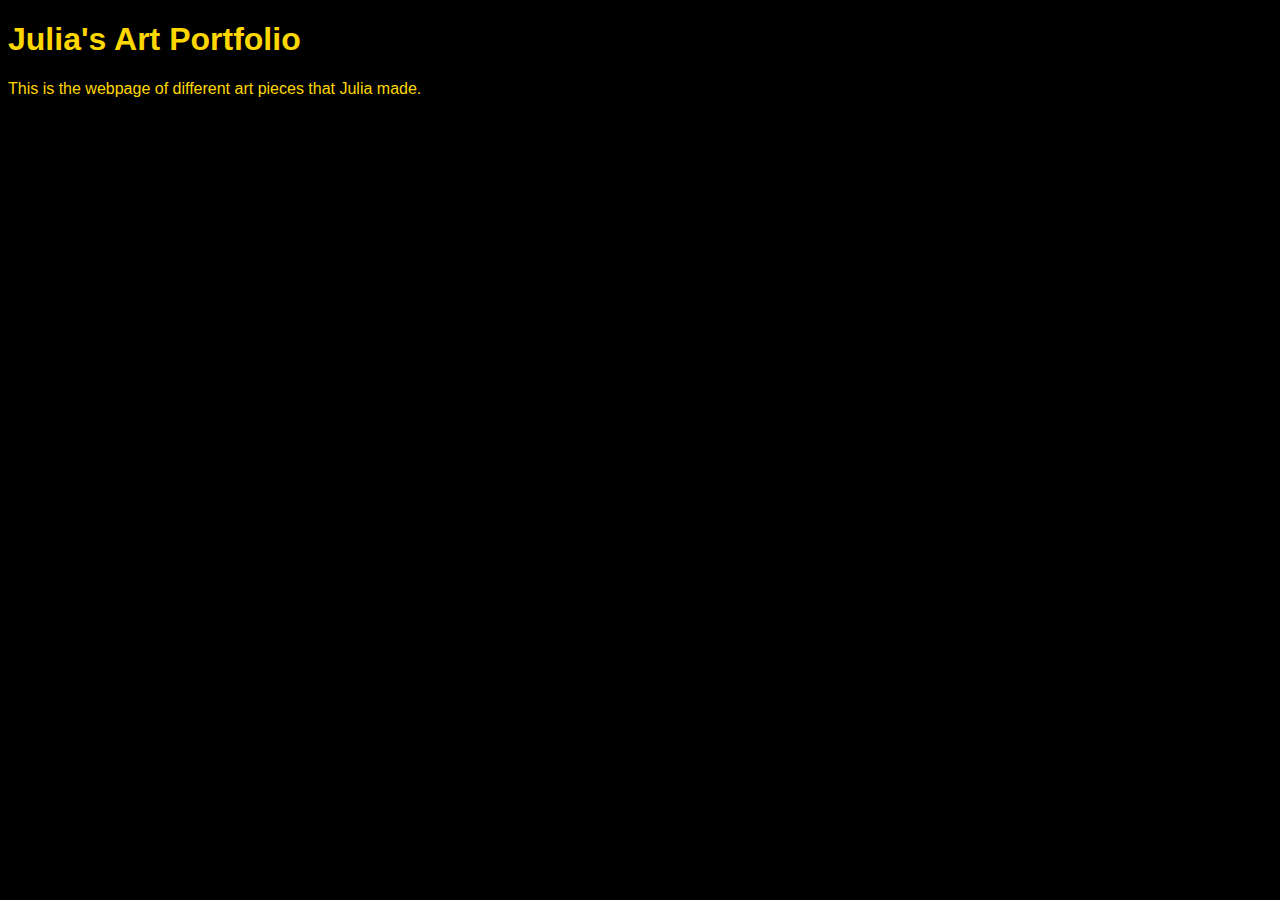
<file: unit_1/index.html>
<!DOCTYPE html> 
<html>
	<head>
		<title>Julia's Art Portfolio</title>
		<link rel="stylesheet" type="text/css" href="css/style.css">
	</head>
	<body>
		<h1>Julia's Art Portfolio</h1>
		<p>This is the webpage of different art pieces that Julia made.</p>
	</body>
</html>
</file>
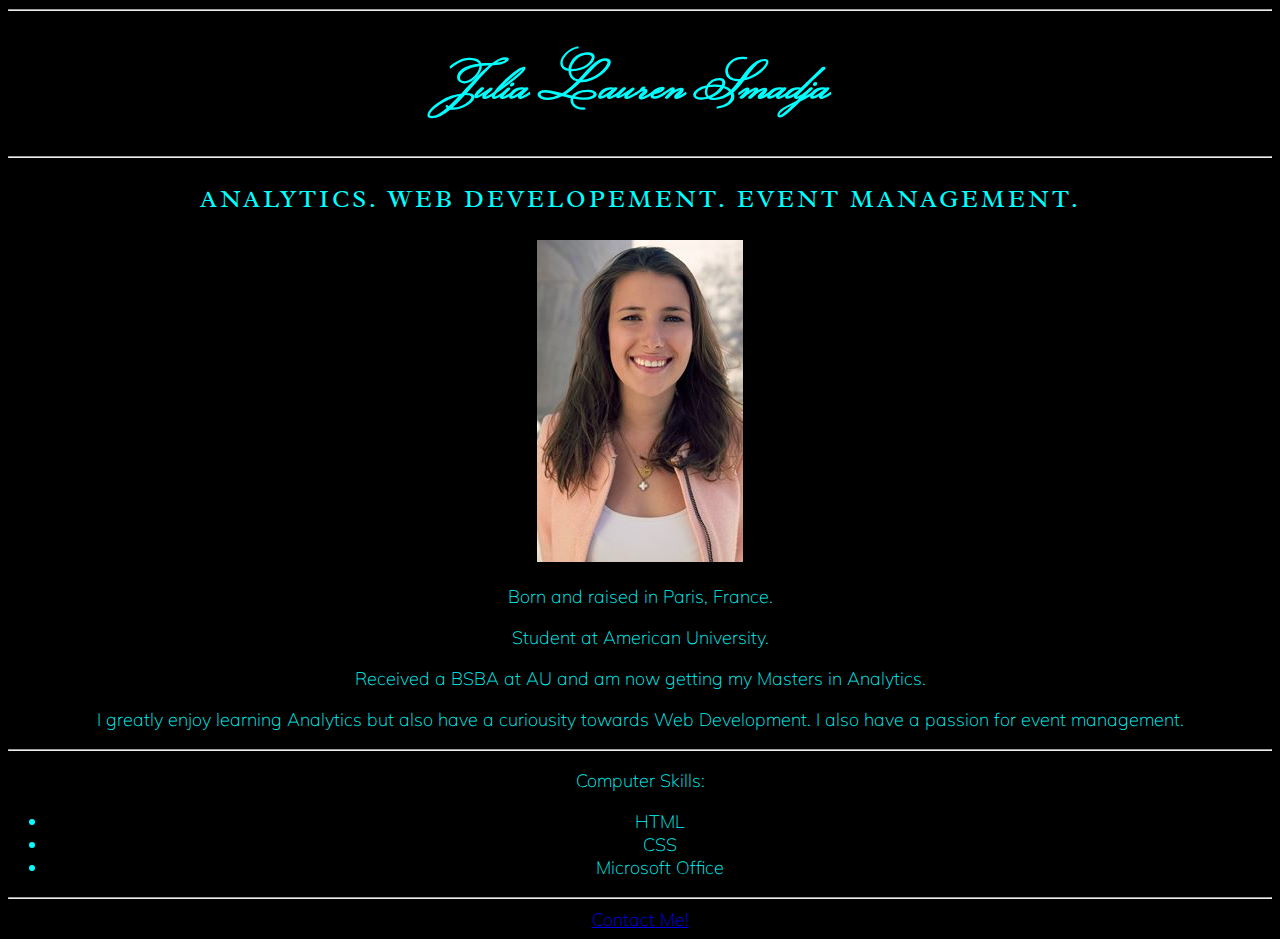
<file: unit_3/index.html>
<!DOCTYPE html> 
<html>
	<head>
		<title>Julia Lauren Smadja</title>
		<link rel="stylesheet" type="text/css" href="css/style.css">
	</head>
	<body>
		<hr>
		<h1>Julia Lauren Smadja</h1>
		<hr> <!-- horizontal line --> 
		<p id="slogan">ANALYTICS. WEB DEVELOPEMENT. EVENT MANAGEMENT.</p>
		<img src="images/headshot.jpg" alt=headshot title=headshot>
		<p>Born and raised in Paris, France.</p> 
		<p>Student at American University.</p>
		<p>Received a BSBA at AU and am now getting my Masters in Analytics.</p>
		<p>I greatly enjoy learning Analytics but also have a curiousity towards Web Development. I also have a passion for event management.</p>
		<hr>
		<p>Computer Skills:</p>
		<ul>
			<li>HTML</li>
			<li>CSS</li>
			<li>Microsoft Office</li>
		</ul>
		<hr>
		<a href="mailto:julialaurensmadja@gmail.com">Contact Me!</a>
	</body>
</html>
</file>
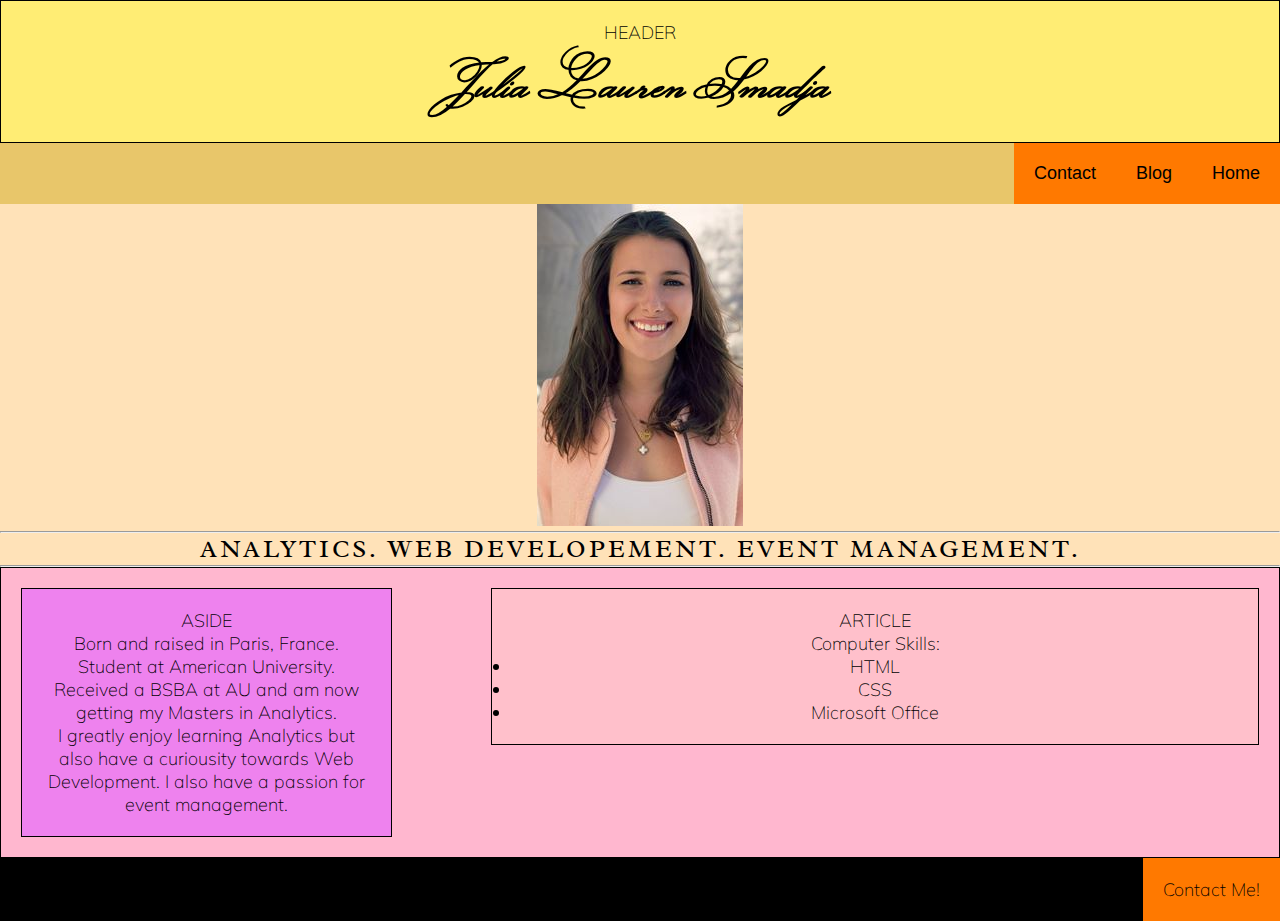
<file: unit_6/index.html>
<!DOCTYPE html> 
<html>
	<head>
		<title>Julia Lauren Smadja</title>
		<link rel="stylesheet" type="text/css" href="css/style.css">
	</head>
	
	<body>
		<div class="wrapper">
		
		<header>
			<p> HEADER </p>
			<h1>Julia Lauren Smadja</h1>
		</header>
		
		<nav class="clearfix">
			<a href="index.html">Home</a>
			<a href="blog.html">Blog</a>
			<a href="contact.html">Contact</a>
		</nav>

		<div id="name">
			<img src="image/headshot.jpg" alt=headshot title=headshot>
			<hr> <!-- horizontal line --> 
		</div>
		
		<div id="info">
			<p id="slogan">ANALYTICS. WEB DEVELOPEMENT. EVENT MANAGEMENT.</p>
			<hr>
		</div>

		<section id="two_column" class="clearfix">
			<aside id="left">
				<p>ASIDE</p>
				<p>Born and raised in Paris, France.</p> 
				<p>Student at American University.</p>
				<p>Received a BSBA at AU and am now getting my Masters in Analytics.</p>
				<p>I greatly enjoy learning Analytics but also have a curiousity towards Web Development. I also have a passion for event management.</p>
			</aside>
			<article id="right">
				<p>ARTICLE</p>
				<p>Computer Skills:</p>
				<ul>
					<li>HTML</li>
					<li>CSS</li>
					<li>Microsoft Office</li>
				</ul>
			</article>
		</section>

		<footer>
			<a href="mailto:julialaurensmadja@gmail.com">Contact Me!</a>
		</footer>
		</div>
	</body>
</html>
</file>
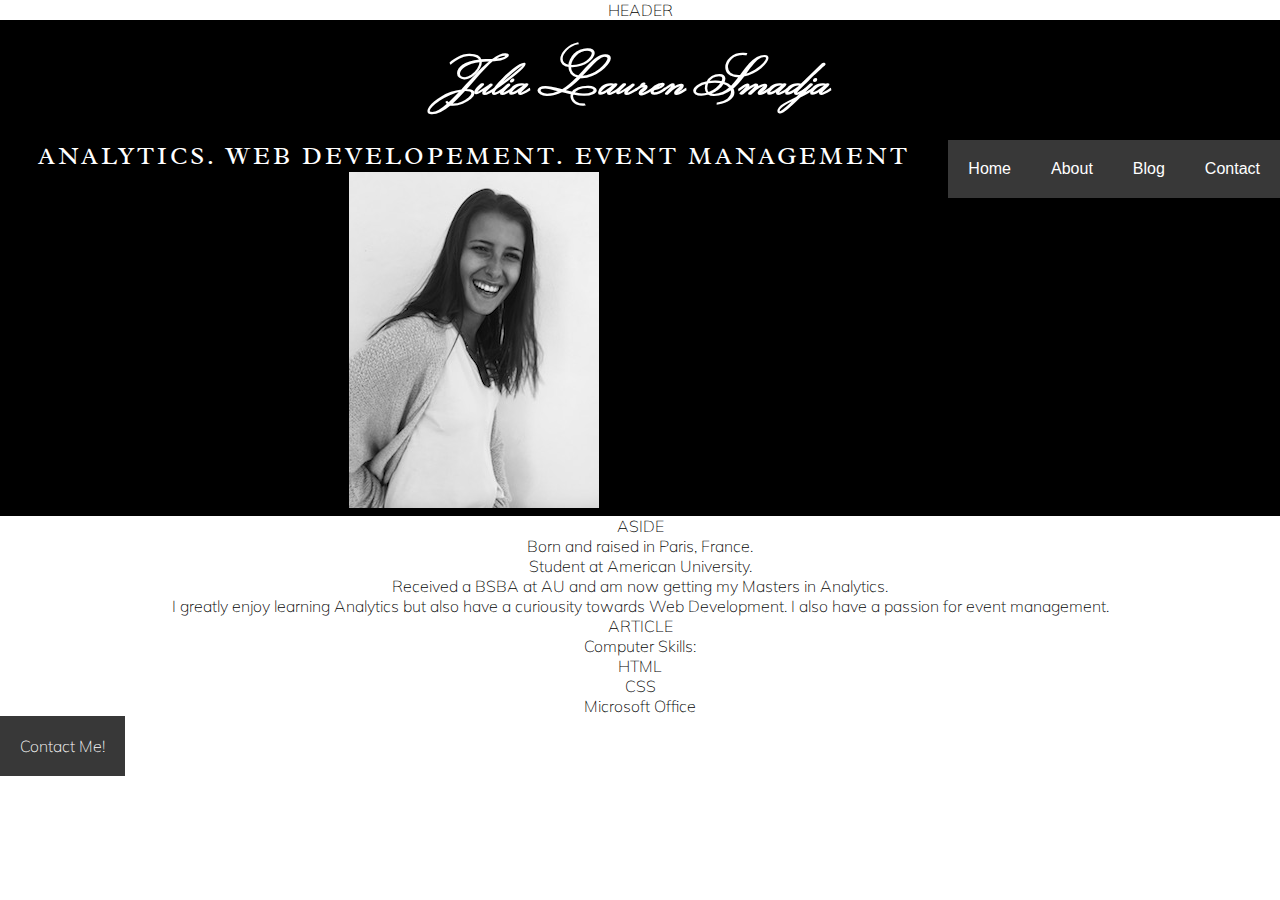
<file: unit_7/index.html>
<!DOCTYPE html> 
<html>
	<head>
		<title>Julia Lauren Smadja</title>
		<link rel="stylesheet" type="text/css" href="css/style.css">
		<!-- <style> 
			#slogan{
					background-image: url("image/headshot1.jpg")
				}
		</style> -->
	</head>
	
	<body>
		<div class="wrapper">
		
		<header>
			<p> HEADER </p>
			<h1>Julia Lauren Smadja</h1>
		</header>
		
		<nav class="clearfix">
			<a href="index.html">Home</a>
			<a hred="about.html">About</a>
			<a href="blog.html">Blog</a>
			<a href="contact.html">Contact</a>
		</nav>
		
		<div id="slogan" class="clearfix">
			<p id="slogan">ANALYTICS. WEB DEVELOPEMENT. EVENT MANAGEMENT</p>
			<img src = "image/adjustingsize.jpg" >
			<!-- In CSS: 
				img{
					width: 30%;
					height: auto;
					opacity: 0.9;
				} -->
		</div>

		<section id="two_column" class="clearfix">
			<aside id="left">
				<p>ASIDE</p>
				<p>Born and raised in Paris, France.</p> 
				<p>Student at American University.</p>
				<p>Received a BSBA at AU and am now getting my Masters in Analytics.</p>
				<p>I greatly enjoy learning Analytics but also have a curiousity towards Web Development. I also have a passion for event management.</p>
			</aside>
			
			<article id="right">
				<p>ARTICLE</p>
				<p>Computer Skills:</p>
				<ul>
					<li>HTML</li>
					<li>CSS</li>
					<li>Microsoft Office</li>
				</ul>
			</article>
		</section>

		<footer>
			<a href="mailto:julialaurensmadja@gmail.com">Contact Me!</a>
		</footer>
		</div>
	</body>
</html>
</file>
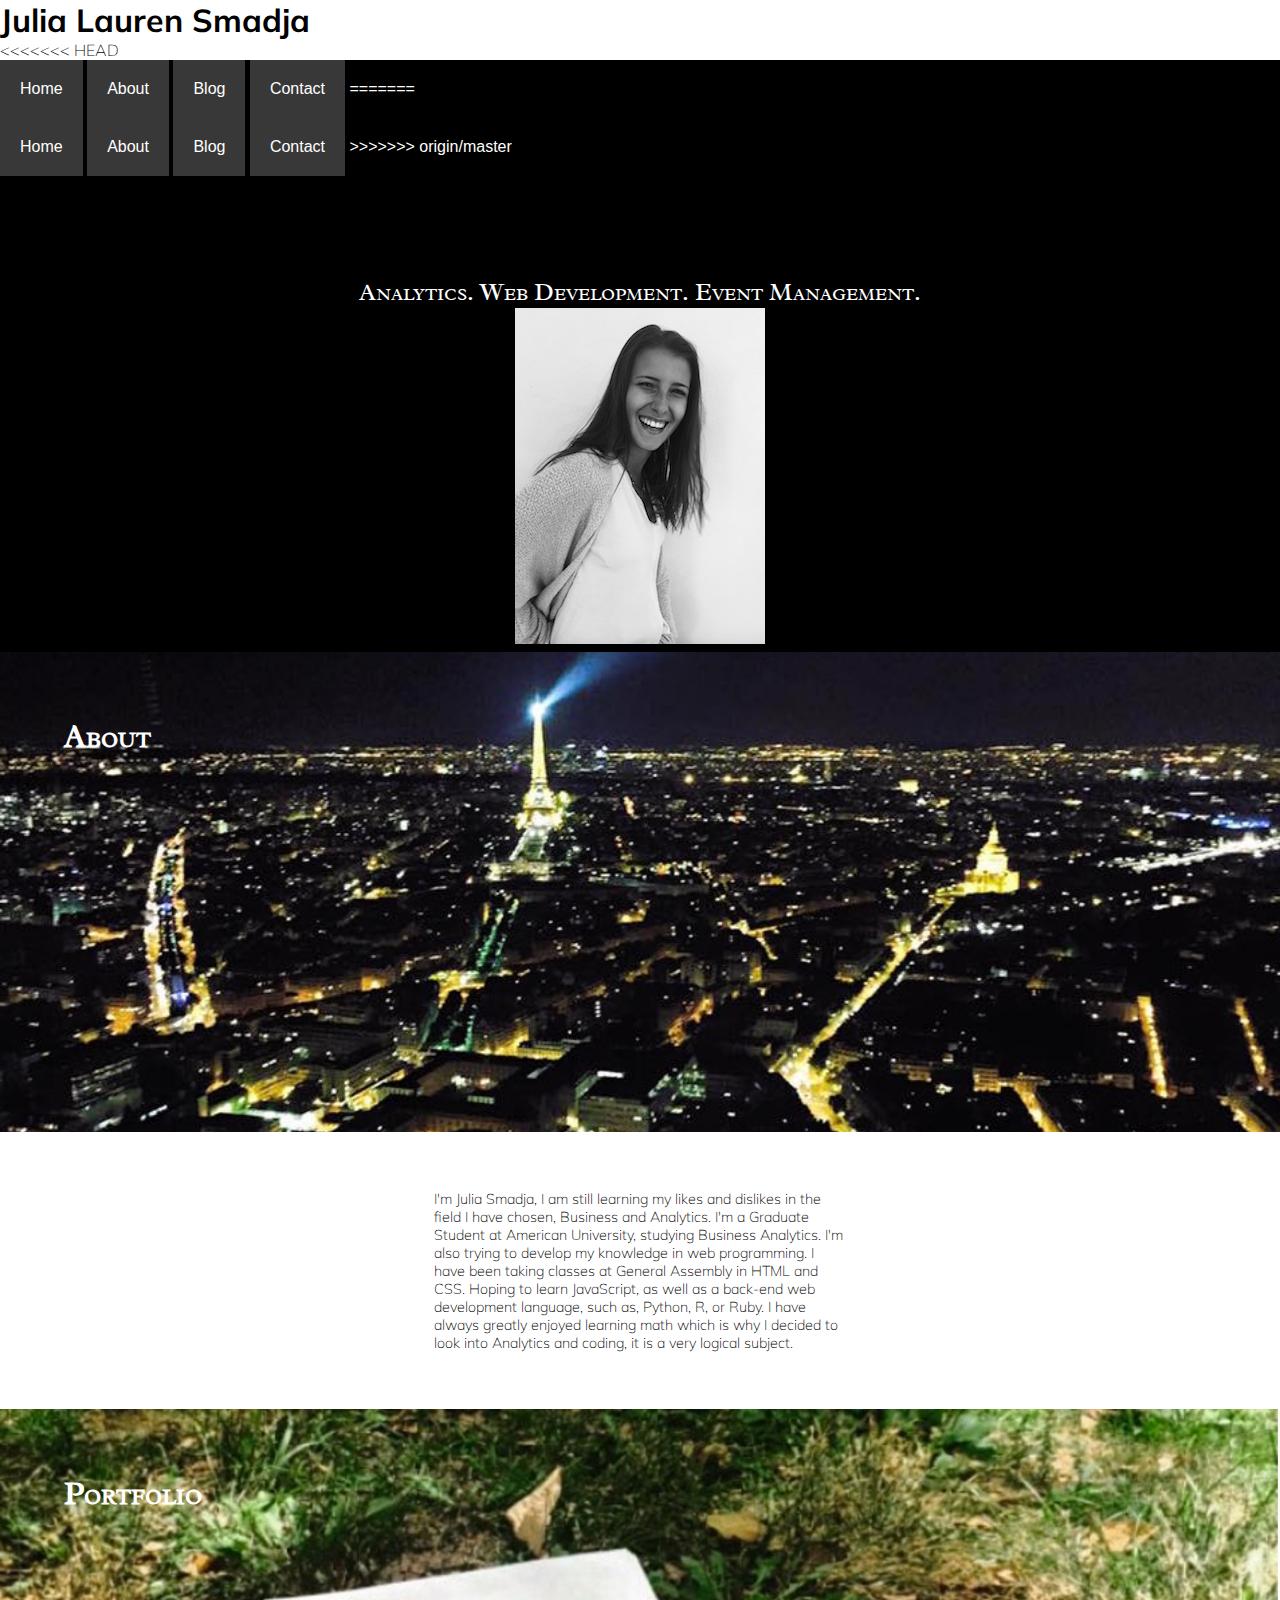
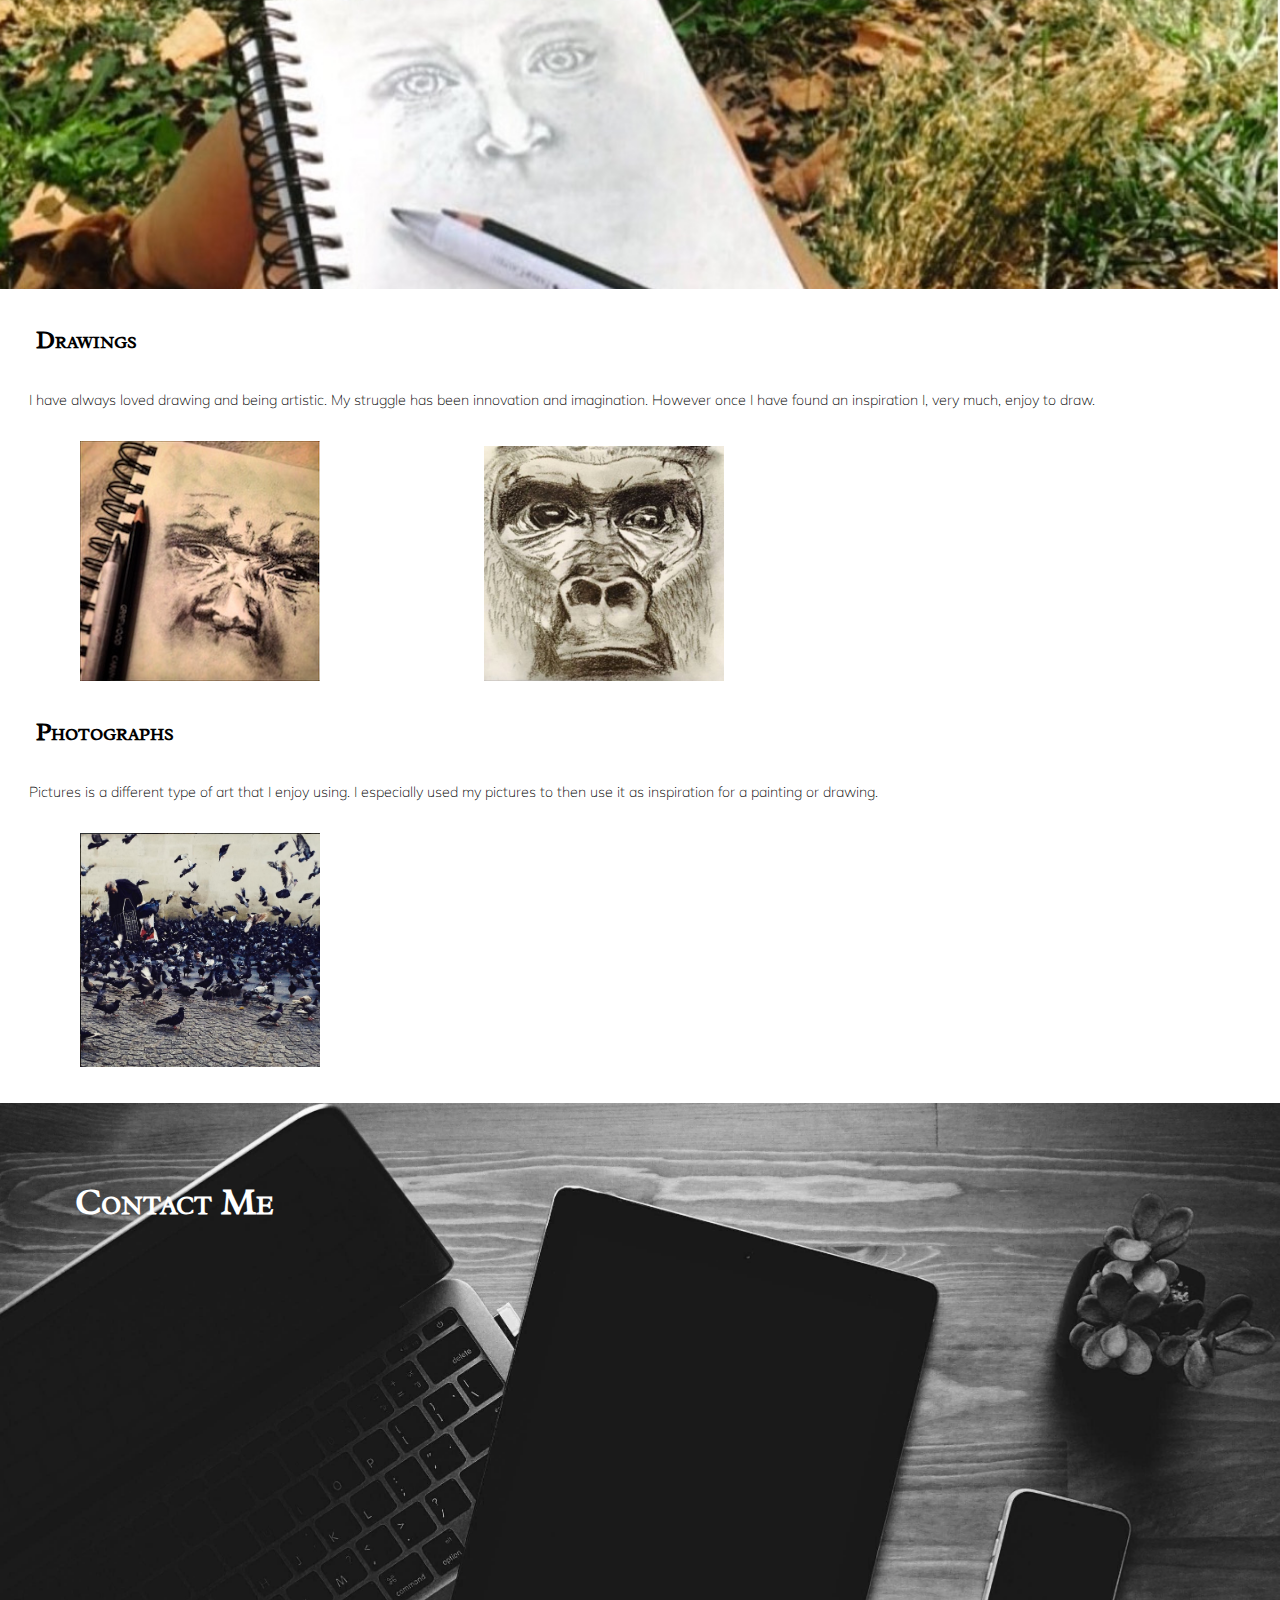
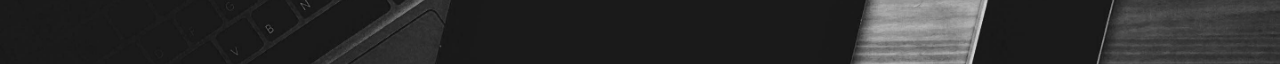
<file: unit_8/index.html>
<!DOCTYPE html> 
<html>
	<head>
		<title>Julia Lauren Smadja</title>
		<link rel="stylesheet" type="text/css" href="css/style.css">
		<meta name="viewport" content="width=device-width, initial-scale=1">
	</head>
	
	<body>
		<div class="wrapper">
		
		<header>
			<h1>Julia Lauren Smadja</h1>
<<<<<<< HEAD
			<nav class="clearfix">
				<a href="#slogan">Home</a>
				<a href="#about">About</a>
				<a href=#portfolio>Blog</a>
				<a href="#contact">Contact</a>
=======
			<nav class="clearfix"> <!-- Why is the nav inside the div for slogan -->
				<a href="index.html">Home</a>
				<a href="about.html">About</a>
				<a href="blog.html">Blog</a>
				<a href="contact.html">Contact</a>
>>>>>>> origin/master
			</nav>
		</header>
		
		
		<div id="slogan">
			<h2 id="slogan">Analytics. Web Development. Event Management.</h2>
			<img src="image/adjustingsize.jpg" alt=headshot title="Julia Smadja Photograph">
		</div>

		<section id="about"> 
			<h3 id="about_image">About</h3> 
			<div class="wrapper clearfix">
				<p>I'm Julia Smadja, I am still learning my likes and dislikes in the field I have chosen, Business and Analytics. I'm a Graduate Student at American University, studying Business Analytics. I'm also trying to develop my knowledge in web programming. I have been taking classes at General Assembly in HTML and CSS. Hoping to learn JavaScript, as well as a back-end web development language, such as, Python, R, or Ruby. I have always greatly enjoyed learning math which is why I decided to look into Analytics and coding, it is a very logical subject.</p>
			</div>
		</section>

		<section id="portfolio"> 
			<h3 id="portfolio_image">Portfolio</h3>
			<div class="wrapper clearfix">
				<h4 id="drawing_title">Drawings</h4>
				<p>I have always loved drawing and being artistic. My struggle has been innovation and imagination. However once I have found an inspiration I, very much, enjoy to draw.</p>
				<img id="Homelessmanimage" src="image/HomelessMan1.jpg" alt="Homeless man drawing" title="Drawing of a homeless man based on a picture taken by Lee Jeffries.">
				<img id="Gorilla" src="image/Gorilla.jpg" alt="Gorilla drawing" title="Drawing of a gorilla based on a picture taken by Laurent Baheux.">
				<h4 id="photograph_title">Photographs</h4>
				<p>Pictures is a different type of art that I enjoy using. I especially used my pictures to then use it as inspiration for a painting or drawing.</p>
				<img id="Pigeonmanimage" src="image/Pigeons.jpg" alt="Pigeon photograph" title="A photograph of a man and pigeons in Beaubourg.">
			</div>
		</section>

		<section id="contact"> 
			<h3><a id="contact_image" href="mailto:julialaurensmadja@gmail.com">Contact Me</a></h3>
			<!-- <a id="contact_image" href="mailto:julialaurensmadja@gmail.com">Contact Me!</a> --> 
		</section>

		<footer>	
		</footer>

		</div>
	</body>
</html>
</file>
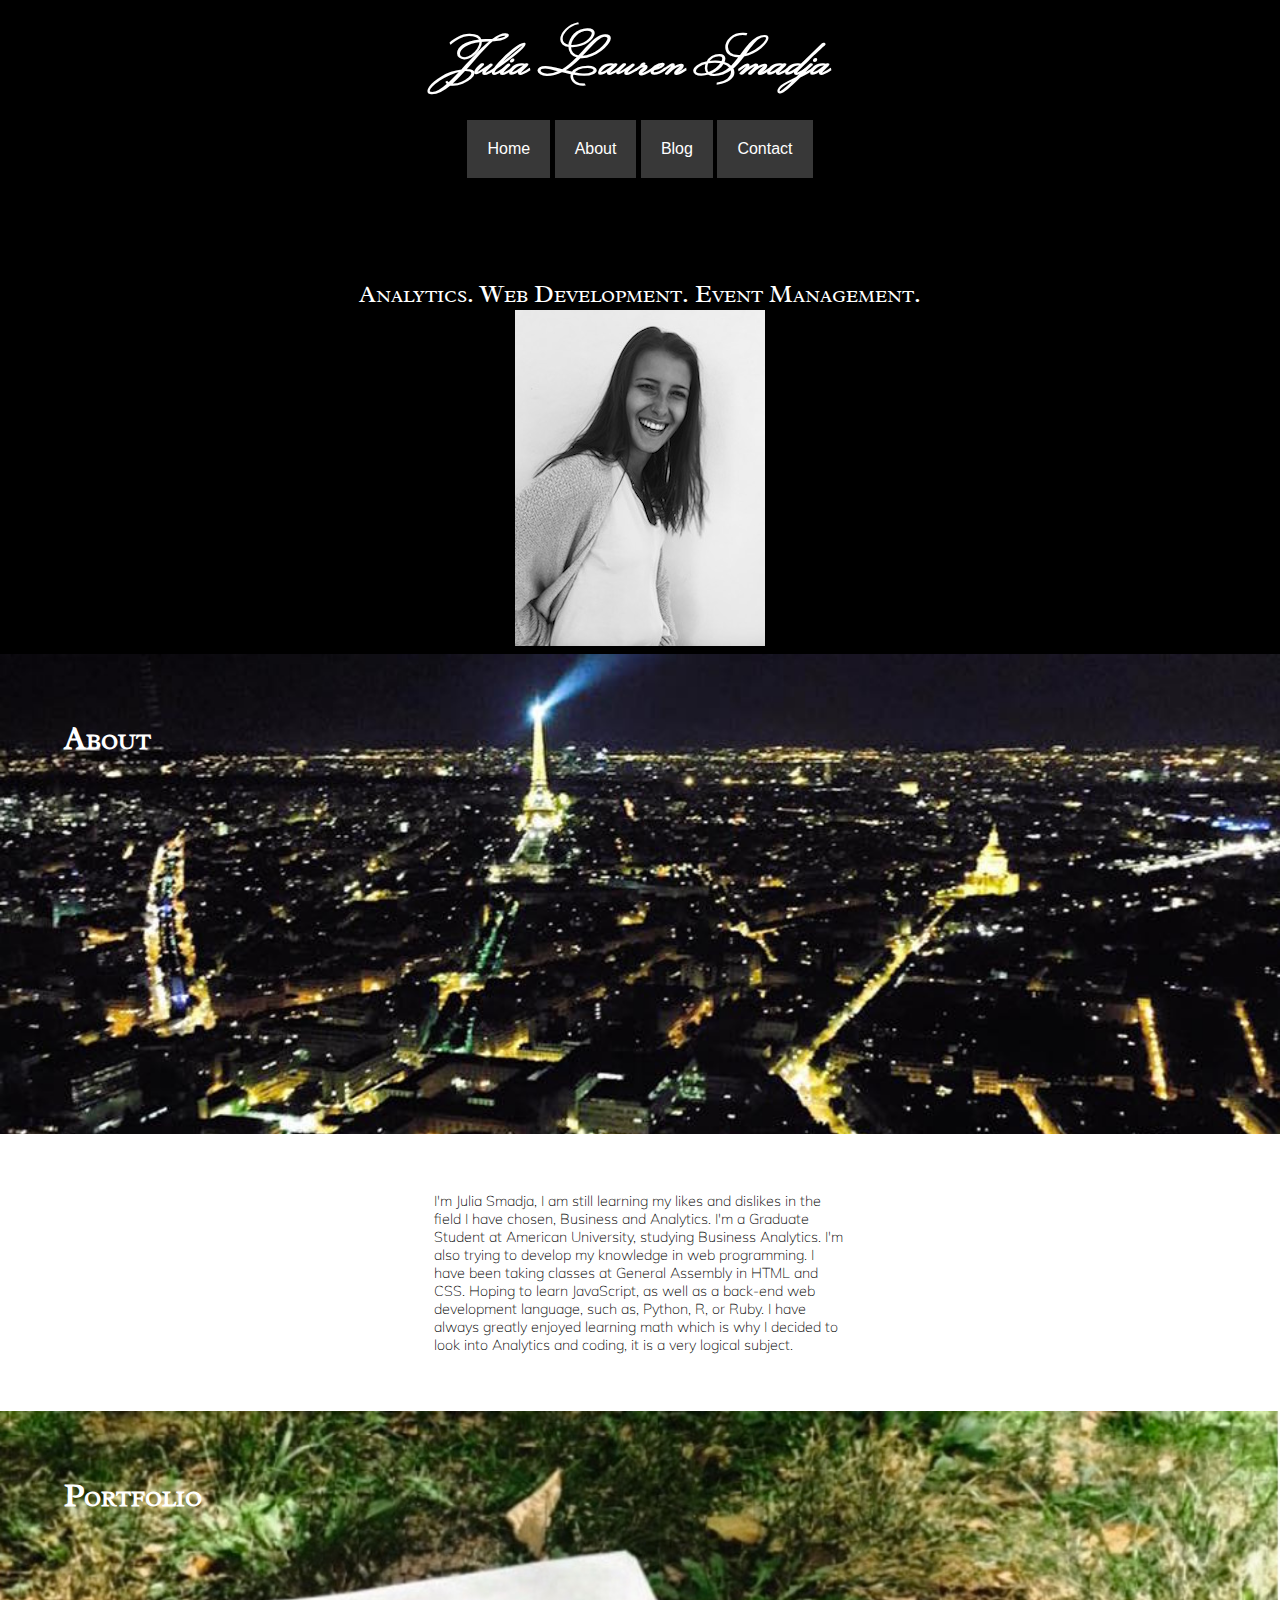
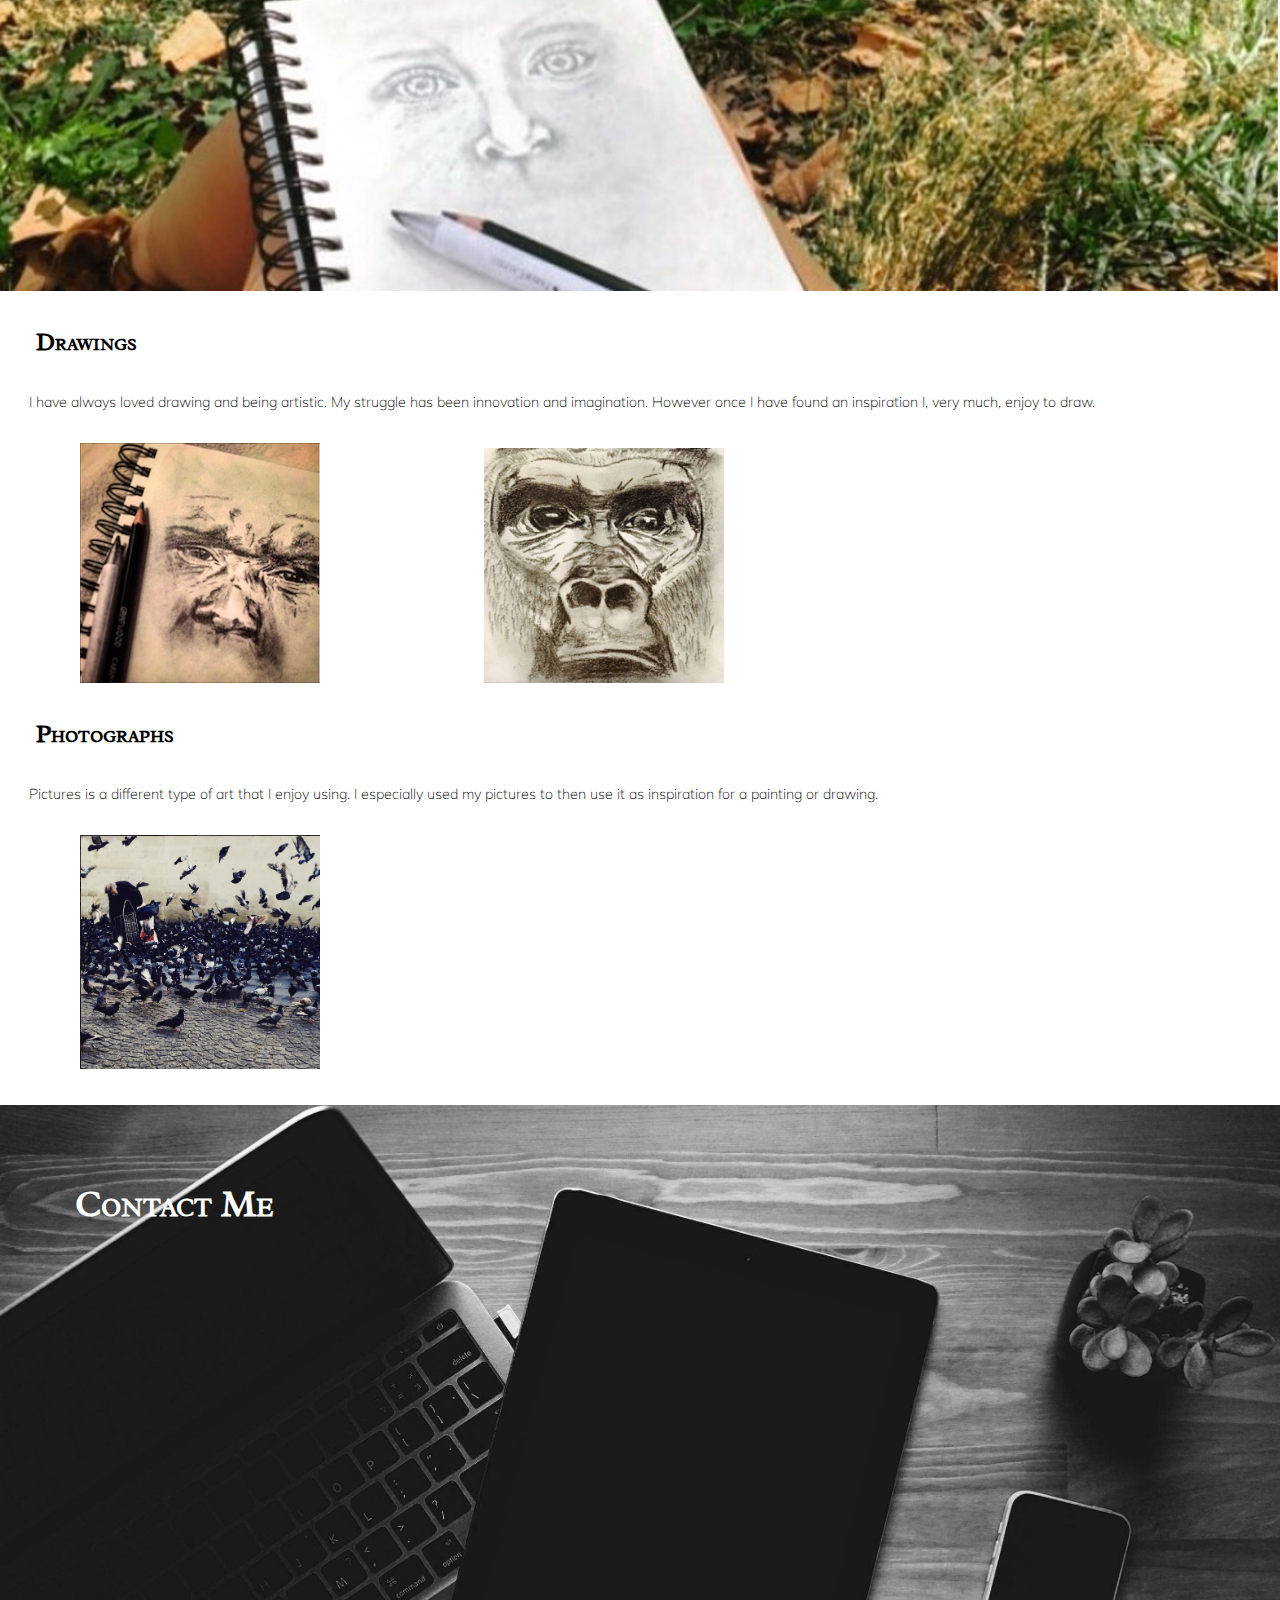
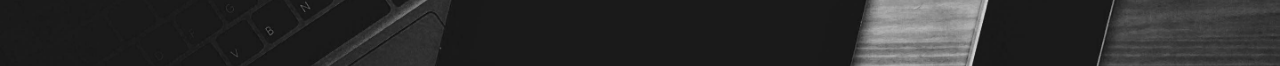
<file: unit_9/index.html>
<!DOCTYPE html> 
<html>
	<head>
		<title>Julia Lauren Smadja</title>
		<link rel="stylesheet" type="text/css" href="css/style.css">
		<meta name="viewport" content="width=device-width, initial-scale=1">
	</head>
	
	<body>
		<div class="wrapper">
		
		<header>
			<h1>Julia Lauren Smadja</h1>
			<nav class="clearfix">
				<a href="#slogan">Home</a>
				<a href="#about">About</a>
				<a href=#portfolio>Blog</a>
				<a href="#contact">Contact</a>
			</nav>
		</header>
		
		
		<div id="slogan">
			<h2 id="slogan">Analytics. Web Development. Event Management.</h2>
			<img src="image/adjustingsize.jpg" alt=headshot title="Julia Smadja Photograph">
		</div>

		<section id="about"> 
			<h3 id="about_image">About</h3> 
			<div class="wrapper clearfix">
				<p>I'm Julia Smadja, I am still learning my likes and dislikes in the field I have chosen, Business and Analytics. I'm a Graduate Student at American University, studying Business Analytics. I'm also trying to develop my knowledge in web programming. I have been taking classes at General Assembly in HTML and CSS. Hoping to learn JavaScript, as well as a back-end web development language, such as, Python, R, or Ruby. I have always greatly enjoyed learning math which is why I decided to look into Analytics and coding, it is a very logical subject.</p>
			</div>
		</section>

		<section id="portfolio"> 
			<h3 id="portfolio_image">Portfolio</h3>
			<div class="wrapper clearfix">
				<h4 id="drawing_title">Drawings</h4>
				<p>I have always loved drawing and being artistic. My struggle has been innovation and imagination. However once I have found an inspiration I, very much, enjoy to draw.</p>
				<img id="Homelessmanimage" src="image/HomelessMan1.jpg" alt="Homeless man drawing" title="Drawing of a homeless man based on a picture taken by Lee Jeffries.">
				<img id="Gorilla" src="image/Gorilla.jpg" alt="Gorilla drawing" title="Drawing of a gorilla based on a picture taken by Laurent Baheux.">
				<h4 id="photograph_title">Photographs</h4>
				<p>Pictures is a different type of art that I enjoy using. I especially used my pictures to then use it as inspiration for a painting or drawing.</p>
				<img id="Pigeonmanimage" src="image/Pigeons.jpg" alt="Pigeon photograph" title="A photograph of a man and pigeons in Beaubourg.">
			</div>
		</section>

		<section id="contact"> 
			<h3><a id="contact_image" href="mailto:julialaurensmadja@gmail.com">Contact Me</a></h3>
			<!-- <a id="contact_image" href="mailto:julialaurensmadja@gmail.com">Contact Me!</a> --> 
		</section>

		<footer>	
		</footer>

		</div>
	</body>
</html>
</file>
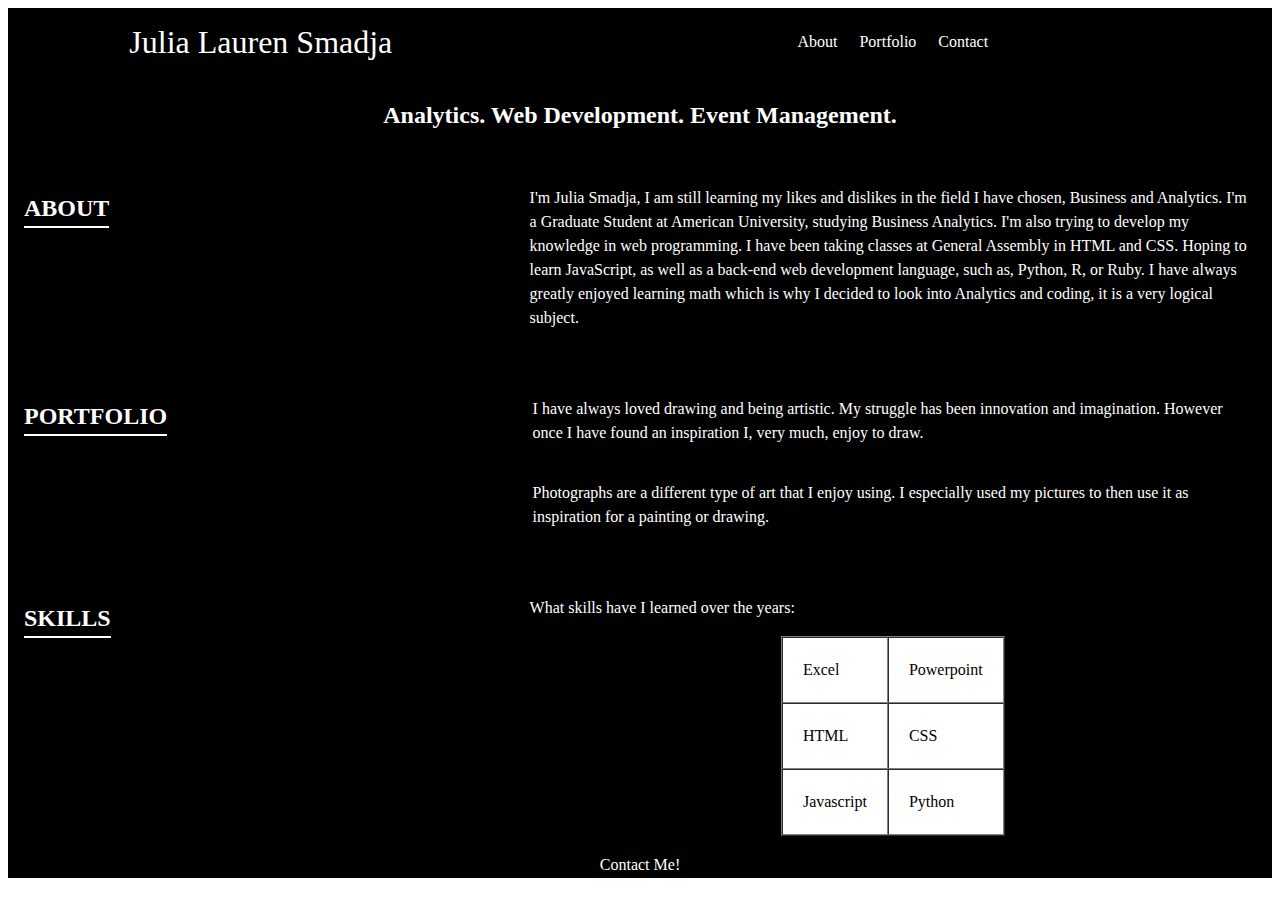
<file: unit_10/email.html>
<!DOCTYPE html>
<html>

<head>
	<title>Julia Lauren Smadja</title>
</head>

<body>
	<table cellspacing="0" style="font-family: Georgia, serif; font-size:16px; line-height: 1.5; background-color: black; color: white;" border="0" width="100%">
		<tr>
			<th style="font-size: 2em; font-weight: lighter" align="center">Julia Lauren Smadja</th>
			<td>
				<table cellspacing="20" align="center" border="0">
					<tr>
						<td><a href="#about" style="text-decoration: none; font-family: Georgia, serif; color: white;">About</a></td>
						<td><a href=#portfolio style="text-decoration: none; font-family: Georgia, serif; color: white;">Portfolio</a></td>
						<td><a href="#contact" style="text-decoration: none; font-family: Georgia, serif; color: white;">Contact</a></td>
					</tr>
				</table>
			</td>
		</tr>
		<tr>
			<td style="font-weight: lighter" colspan="2" align="center"> 
				<h2>Analytics. Web Development. Event Management.</h2>
			</td>
		</tr>
		<!-- <tr>
			<td colspan="2" align="center">
				<img src="" style="width"400px;" alt="head shot"> 
			</td>
		</tr> -->
		<tr>
			<td style="background: black; color: white; padding: 1em;" width="40%" valign="top">
				<h2 id="about" style="color: white; text-transform: uppercase; border-bottom: 2px solid; display: inline-block" align="center">About</h2>
			</td>
			<td style="background: black; color: white; padding: 1em;" width="60%" valign="top">
				<p>I'm Julia Smadja, I am still learning my likes and dislikes in the field I have chosen, Business and Analytics. I'm a Graduate Student at American University, studying Business Analytics. I'm also trying to develop my knowledge in web programming. I have been taking classes at General Assembly in HTML and CSS. Hoping to learn JavaScript, as well as a back-end web development language, such as, Python, R, or Ruby. I have always greatly enjoyed learning math which is why I decided to look into Analytics and coding, it is a very logical subject.</p>
			</td>
		</tr>
		<tr>
			<td id="portfolio" style="background: black; color: white; padding: 1em;" width="40%" valign="top">
				<h2 style="color: white; text-transform: uppercase; border-bottom: 2px solid; display: inline-block" align="center">Portfolio</h2>
			</td>
			<td style="background: black; color: white; padding: 1em;" width="60%" valign="top">
				<table>
					<tr>
						<!-- <td> 
							<img src="http://i.imgur.com/pdsjjxD.jpg" style="width: 100px;" alt="Homeless man drawing" title="Drawing of a homeless man based on a picture taken by Lee Jeffries.">
						</td> -->
						<td>	
							<p>I have always loved drawing and being artistic. My struggle has been innovation and imagination. However once I have found an inspiration I, very much, enjoy to draw.</p>
						</td>
					</tr>
					<tr>
						<!-- <td> 
							<img src="http://i.imgur.com/pdsjjxD.jpg" style="width: 100px;" alt="Homeless man drawing" title="Drawing of a homeless man based on a picture taken by Lee Jeffries.">
						</td> -->
						<td>	
							<p>Photographs are a different type of art that I enjoy using. I especially used my pictures to then use it as inspiration for a painting or drawing.</p>
						</td>
					</tr>
				</table>
			</td>
		</tr>
		<tr>
			<td style="background: black; color: white; padding: 1em;" width="40%" valign="top">
				<h2 style="color: white; text-transform: uppercase; border-bottom: 2px solid; display: inline-block" align="center">Skills</h2>
			</td>
			<td style="background: black; color: white; padding: 1em;" width="60%" valign="top">
				<p>What skills have I learned over the years:</p> 
				<table style="color:black; background: white;" cellpadding="20" cellspacing="0" align="center" border="1">
					<tr>
						<td>Excel</td>
						<td>Powerpoint</td>
					</tr>
					<tr>
						<td>HTML</td>
						<td>CSS</td>
					</tr>
					<tr>
						<td>Javascript</td>
						<td>Python</td>
					</tr>
				</table>
			</td>
		</tr>
		<tr>
			<td id="contact" align="center" colspan="2">Contact Me!</td>
		</tr>
	</table>
</body>
</html>
</file>
<file: unit_1/css/style.css>
body{
	background-color: black;
	
}
h1,p{
	color: gold;
	font-family: Arial, sans-serif;
}
</file>
<file: unit_3/css/style.css>
@import url(https://fonts.googleapis.com/css?family=Monsieur+La+Doulaise);
@import url(https://fonts.googleapis.com/css?family=Radley);
@import url(https://fonts.googleapis.com/css?family=Muli:300);

h1{
	font-family: 'Monsieur La Doulaise', cursive; 
	font-size: 50px; 
}
#slogan{
	font-family: 'Radley', serif;
	font-size: 25px;
	font-style: normal;
	font-weight: lighter;
	font-variant: small-caps;
	letter-spacing: 3px;
}
body{
	font-family: 'Muli', sans-serif;
	text-align: center;
	font-size: 18px;
	font-weight: lighter;
	font-style: normal;
	background-color: black;
	color: #00FFFF;


}
</file>
<file: unit_6/css/style.css>
@import url(https://fonts.googleapis.com/css?family=Monsieur+La+Doulaise);
@import url(https://fonts.googleapis.com/css?family=Radley);
@import url(https://fonts.googleapis.com/css?family=Muli:300);
* { margin:0; padding:0; box-sizing:border-box; }

body {
	background-color: black;
	color: #000000;
	font-family: 'Muli', sans-serif;
	font-size: 18px;
	font-weight: lighter;
	font-style: normal;
	text-align: center;
}

header {
	background-color: #FFED74;
	border: 1px black solid;
	padding: 20px;
}

nav {
	background-color: #E8C66A;
	font-family: Arial, sans-serif;
}

a { 
	background-color: #ff7900;
	color: black;
	text-decoration: none;
	display: block;
	float: right;
	padding: 20px;
}

a:hover {
	background-color: #E8C66A;
}

div {
	background-color: #FFE2B8;
}

.clearfix:after {
    visibility: hidden;
    display: block;
    font-size: 0;
    content: " ";
    clear: both;
    height: 0;
}

#two_column {
	background-color: #FFB7CF;
	border: 1px black solid;
	padding: 20px;
}

#left {
	background-color: violet;
	border: 1px black solid;
	padding: 20px;
	float: left;
	width: 30%;
}

#right {
	background-color: pink;
	border: 1px black solid;
	padding: 20px;
	float: right;
	width: 62%;
}

footer {
	background-color: #FFE2B8;
}

h1 {
	font-family: 'Monsieur La Doulaise', cursive; 
	font-size: 50px; 
}

#slogan {
	font-family: 'Radley', serif;
	font-size: 25px;
	font-style: normal;
	font-weight: lighter;
	font-variant: small-caps;
	letter-spacing: 3px;
}
</file>
<file: unit_7/css/style.css>
@import url(https://fonts.googleapis.com/css?family=Monsieur+La+Doulaise);
@import url(https://fonts.googleapis.com/css?family=Radley);
@import url(https://fonts.googleapis.com/css?family=Muli:300);
* { margin:0; padding:0; box-sizing:border-box; }

#wrapper{
	background-color: black;
	width: 100%;
}

body {
	font-family: 'Muli', sans-serif;
	font-weight: lighter;
	font-style: normal;
	text-align: center;
}

h1 {
	font-family: 'Monsieur La Doulaise', cursive; 
	font-size: 50px; 
	color: white;
	text-align: center;
	background-color: black;
	border: 1px black solid;
	padding: 20px;
}

nav {
	background-color: black;
	font-family: Arial, sans-serif;
	color: white;
	float: right;
}

a {
	background-color: #383838;
	color: white;
	text-decoration: none;
	display: block;
	float: left;
	padding: 20px;
}

a:hover {
	background-color: black;
}

#slogan {
	background-color: black;
	color: white;
	font-family: 'Radley', serif;
	font-size: 25px;
	font-style: normal;
	font-weight: lighter;
<<<<<<< HEAD
	font-variant: small-caps;
	text-align: center;
=======
	font-variant: small-caps; /* why doesn't this work? */
	letter-spacing: 3px;
	text-align: center;
}

/* #two_column {
	border: 1px black solid;
	padding: 20px;
}

#left {
	border: 1px black solid;
	padding: 20px;
	float: left;
	width: 30%;
}

#right {
	border: 1px black solid;
	padding: 20px;
	float: right;
	width: 62%;
>>>>>>> origin/master
}

#about_image {
<<<<<<< HEAD
	background: url(../image/parisbackground.jpg);
	background-size: cover;
	background-repeat: no-repeat;
	height: 20em;
	color: white;
	font-size: 1.5em;
=======
	height: auto;
	max-width: 100%;
} /* Why is this not floating properly? */ 

#about {
	padding: 4em 10px;
	width: 30em;
	margin: auto;
}
#about h3 { 
>>>>>>> origin/master
	font-family: 'Radley', serif;
	font-variant: small-caps;
	padding: 2em;
	text-align: left;
}

#about p {
	padding: 4em 10px;
	width: 30em;
	margin: auto;
	font-size: 0.9em
}

<<<<<<< HEAD
#portfolio_image {
	background: url(../image/grassdrawing.jpg);
	background-size: cover;
	background-repeat: no-repeat;
	height: 20em;
	font-family: 'Radley', serif;
	font-variant: small-caps;
	text-align: left;
	color: white;
	padding: 2em;
	font-size: 1.5em;
}

#portfolio img { 
	padding: 2em 5em 2em 5em;
	width: 25em;
	margin: auto;
}
=======
#portfolio_image {background: url(../image/grassdrawing.jpg);background-size: cover;background-repeat: no-repeat;height: 25em;}
>>>>>>> origin/master

#portfolio h4{
	padding: 2em;
	font-family: 'Radley', serif;
	font-variant: small-caps;
}

#portfolio p {
	padding: 0em 0em 0em 2em;
	font-size: 0.9em
}

#contact h3 { 
	font-family: 'Radley', serif;
	font-variant: small-caps;
	text-align: left;
	font-size: 1.5em;
}

.clearfix:after{
    visibility: hidden;
    display: block;
    font-size: 0;
    content: " ";
    clear: both;
    height: 0;
}

footer {
	background-color: black;
}
</file>
<file: unit_8/css/style.css>
@import url(https://fonts.googleapis.com/css?family=Monsieur+La+Doulaise);
@import url(https://fonts.googleapis.com/css?family=Radley);
@import url(https://fonts.googleapis.com/css?family=Muli:300);
* { margin:0; padding:0; box-sizing:border-box; }

#wrapper{
	background-color: black;
	width: 100%;
}

body {
	font-family: 'Muli', sans-serif;
	font-weight: lighter;
	font-style: normal;
}
<<<<<<< HEAD

header {
	text-align:center;
}

=======
header {
	text-align:center;
}
>>>>>>> origin/master
h1 {
	font-family: 'Monsieur La Doulaise', cursive; 
	font-size: 50px; 
	color: white;
	text-align: center;
	background-color: black;
	border: 1px black solid;
	padding: 20px;
}

nav {
	background-color: black;
	font-family: Arial, sans-serif;
	color: white;
	/* float: right; */
}
a{
	background-color: #383838;
	color: white;
	text-decoration: none;
	display: inline-block;
	/* float: left; */
	padding: 20px;
}
a:hover {
	background-color: black;
}

.clearfix:after{
    visibility: hidden;
    display: block;
    font-size: 0;
    content: " ";
    clear: both;
    height: 0;
}

#slogan {
	background-color: black;
	color: white;
	font-family: 'Radley', serif;
	font-size: 25px;
	font-style: normal;
	font-weight: lighter;
	font-variant: small-caps;
	text-align: center;
	padding: 2em 0 0;
}

#about_image {
	background: url(../image/parisbackground.jpg);
	background-size: cover;
	background-repeat: no-repeat;
	color: white;
	height: 15em;
	font-size: 2em;
	font-family: 'Radley', serif;
	font-variant: small-caps;
	padding: 2em;
	text-align: left;
}
#about p {
	padding: 4em 10px;
	width: 30em;
	margin: auto;
	font-size: 0.9em
}

#portfolio_image {
	background: url(../image/grassdrawing.jpg);
	background-size: cover;
	background-repeat: no-repeat;
	color: white;
	height: 15em;
	font-size: 2em;
	font-family: 'Radley', serif;
	font-variant: small-caps;
	padding: 2em;
	text-align: left;
}
#portfolio img { 
	padding: 2em 5em 2em 5em;
	width: 25em;
	margin: auto;
}
#drawing_title {
	font-family: 'Radley', serif;
	font-variant: small-caps;
	font-size: 1.5em;
	padding: 1.5em;
}
#photograph_title {
	font-family: 'Radley', serif;
	font-variant: small-caps;
	font-size: 1.5em;
	padding: 0em 1.5em 1.5em 1.5em;
}
#portfolio p {
	padding: 0em 0em 0em 2em;
	font-size: 0.9em
}

#contact_image {
	background: url(../image/contact.jpg);
	background-size: cover;
	background-repeat: no-repeat;
	color: white;
	height: 15em;
	font-size: 2em;
	font-family: 'Radley', serif;
	font-variant: small-caps;
	padding: 2em;
	text-align: left;
	display: block;
}

@media only screen and (max-width: 895px) {
	#slogan {
		display: block; 
	}

	nav a {
		text-align: center;
		margin: 0;
	}

	#portfolio img{
		width: 50%;
		float: left;
	}
}

@media only screen and (max-width: 640px) {

	#portfolio img{
		width: 100%;
		/* float: left; */
	}
}
</file>
<file: unit_9/css/style.css>
@import url(https://fonts.googleapis.com/css?family=Monsieur+La+Doulaise);
@import url(https://fonts.googleapis.com/css?family=Radley);
@import url(https://fonts.googleapis.com/css?family=Muli:300);
* { margin:0; padding:0; box-sizing:border-box; }

#wrapper{
	background-color: black;
	width: 100%;
}

body {
	font-family: 'Muli', sans-serif;
	font-weight: lighter;
	font-style: normal;
}

header {
	text-align:center;
}

h1 {
	font-family: 'Monsieur La Doulaise', cursive; 
	font-size: 50px; 
	color: white;
	text-align: center;
	background-color: black;
	border: 1px black solid;
	padding: 20px;
}

nav {
	background-color: black;
	font-family: Arial, sans-serif;
	color: white;
	/* float: right; */
}
a{
	background-color: #383838;
	color: white;
	text-decoration: none;
	display: inline-block;
	/* float: left; */
	padding: 20px;
}
a:hover {
	background-color: black;
}

.clearfix:after{
    visibility: hidden;
    display: block;
    font-size: 0;
    content: " ";
    clear: both;
    height: 0;
}

#slogan {
	background-color: black;
	color: white;
	font-family: 'Radley', serif;
	font-size: 25px;
	font-style: normal;
	font-weight: lighter;
	font-variant: small-caps;
	text-align: center;
	padding: 2em 0 0;
}

#about_image {
	background: url(../image/parisbackground.jpg);
	background-size: cover;
	background-repeat: no-repeat;
	color: white;
	height: 15em;
	font-size: 2em;
	font-family: 'Radley', serif;
	font-variant: small-caps;
	padding: 2em;
	text-align: left;
}
#about p {
	padding: 4em 10px;
	width: 30em;
	margin: auto;
	font-size: 0.9em
}

#portfolio_image {
	background: url(../image/grassdrawing.jpg);
	background-size: cover;
	background-repeat: no-repeat;
	color: white;
	height: 15em;
	font-size: 2em;
	font-family: 'Radley', serif;
	font-variant: small-caps;
	padding: 2em;
	text-align: left;
}
#portfolio img { 
	padding: 2em 5em 2em 5em;
	width: 25em;
	margin: auto;
}
#drawing_title {
	font-family: 'Radley', serif;
	font-variant: small-caps;
	font-size: 1.5em;
	padding: 1.5em;
}
#photograph_title {
	font-family: 'Radley', serif;
	font-variant: small-caps;
	font-size: 1.5em;
	padding: 0em 1.5em 1.5em 1.5em;
}
#portfolio p {
	padding: 0em 0em 0em 2em;
	font-size: 0.9em
}

#contact_image {
	background: url(../image/contact.jpg);
	background-size: cover;
	background-repeat: no-repeat;
	color: white;
	height: 15em;
	font-size: 2em;
	font-family: 'Radley', serif;
	font-variant: small-caps;
	padding: 2em;
	text-align: left;
	display: block;
}

@media only screen and (max-width: 895px) {
	#slogan {
		display: block; 
	}

	nav a {
		text-align: center;
		margin: 0;
	}

	#portfolio img{
		width: 50%;
		float: left;
	}
}

@media only screen and (max-width: 640px) {

	#portfolio img{
		width: 100%;
		/* float: left; */
	}
}
</file>
